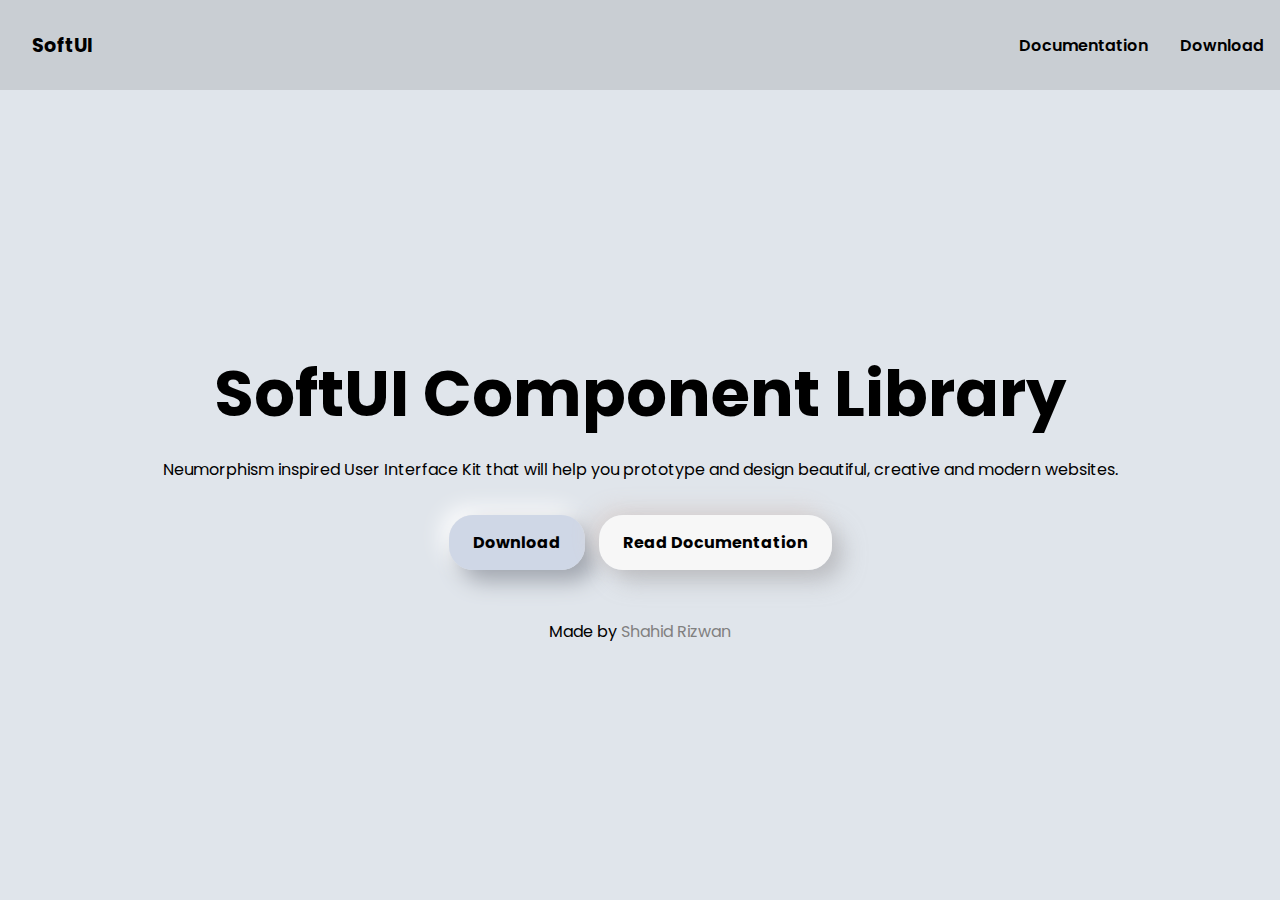
<file: index.html>
<!DOCTYPE html>
<html lang="en">
<head>
    <meta charset="UTF-8">
    <meta http-equiv="X-UA-Compatible" content="IE=edge">
    <meta name="viewport" content="width=device-width, initial-scale=1.0">
    <link rel="stylesheet" href="/index.css">
    <link rel="stylesheet" href="/softui.css">
    <title>SoftUI - Home</title>
</head>
<body>
    <header class="header">
        <div class="logo">Soft<span>UI</span></div>
        <a href="softui.html" class="nav">Documentation</div>
        <a href="/softui.css" class="nav" download="softui">Download</a>
    </header>
    <div class="main">
        <div class="title">SoftUI Component Library</div>
        <div class="description">Neumorphism inspired User Interface Kit that will help you prototype and design beautiful, creative and modern websites.</div>
        <div class="button-container">
            <a href="/softui.css" class="btn btn-pr" download="softui">Download</a>
            <a href="/softui.html" class="btn btn-sec">Read Documentation</a>
        </div>
        <div class="footer">Made by <a class="footer-credit" href="https://twitter.com/shaedrizwan">Shahid Rizwan</a></div>
    </div>
</body>
</html>
</file>
<file: index.css>
@import url('https://fonts.googleapis.com/css2?family=Poppins:wght@400;500;700&display=swap');

*{
    margin: 0;
    font-family: 'Poppins', sans-serif;
}

.header{
    width: 100%;
    background-color: #C9CED3;
    height: 10vh;
    display: flex;
    flex-direction: row;
    justify-content: flex-end;
    align-items: center;
}

.logo{
    justify-self: flex-start;
    margin-right: auto;
    margin-left: 2rem;
    font-weight: bold;
    font-size: 1.2rem;
}

.nav{
    font-weight: 600;
    margin: 0rem 1rem;
    text-decoration: none;
    color: black;
}

.main{
    background-color: #E0E5EB;
    width: 100vw;
    height: 90vh;
    display: flex;
    flex-direction: column;
    align-items: center;
    justify-content: center;
}

.description{
    padding: 1rem 2.5rem;
    margin-bottom: 2rem;
    text-align: center;
}

.footer-credit{
    text-decoration: none;
    color: gray;
}

.footer{
    justify-self: flex-end;
    margin-top: 4rem;
}

.title{
    font-size: 4rem;
    font-weight: bold;
    text-align: center;
}
a{
    color: black;
}


@media(max-width: 800px){
    .title{
        font-size: 2rem;
    }
    .description{
        padding:30px 10px;
    }

    .button-container{
        display: flex;
        flex-direction: column;
    }

    .nav{
        font-size: 0.9rem;
    }
}
</file>
<file: softui.css>
*{
    --primary-color : #cfd7e6;
    --secondary-color : #f7f7f7;
    --info-color: #b1a2d6;
    --success-color: #68c086;
    --warning-color: #dab641;
    --error-color: linear-gradient(145deg, #ff2e2e, #de2727);
}

.btn{
    border-radius: 1.5rem;
    margin: 5px;
    padding: 1rem 1.5rem;
    border: none;
    text-align: center;
    height: 30px;
    font-weight: bold;
    cursor: pointer;
    text-decoration: none;
}

.btn-pr {
    
    background: var(--primary-color);
    box-shadow:  11px 11px 22px #9fa4ad,
                 -7px -7px 22px #ffffff;
}

.btn-sec {
    background: var(--secondary-color);
    box-shadow:  11px 11px 22px #a3a4a796,
                 -7px -7px 22px #dbd5d5;
}

.btn-inf {
    background: var(--info-color);
    box-shadow:  11px 11px 22px #6e7177bd,
                 -7px -7px 22px #ffffff;
}

.btn-scs {
    background: var(--success-color);
    box-shadow:  11px 11px 22px #888b91a2,
                 -7px -7px 22px #ffffff;
}

.btn-wrn {
    background: var(--warning-color);
    box-shadow:  11px 11px 22px #6969649a,
                 -7px -7px 22px #ffffff;
}

.btn-dgr {
    background: var(--error-color);
    box-shadow:  11px 11px 22px #5a5e66c0,
                 -7px -7px 22px #ebe0e0;
}

.alert{
    border-radius: 1rem;
    color: white;
    margin: 2rem;
    padding: 1rem 1.5rem;
    text-align: center;
    width: 70%;
    border: 1px solid rgb(92, 92, 92);
    box-shadow:  11px 11px 22px #9ca4b4,
                 -11px -11px 22px #fdfafa;
}

.alert-inf {
    color: white;
    background: var(--info-color);
}

.alert-dgr {
    color: white;
    background: var(--error-color);
}

.alert-wrn {
    color: white;
    background: var(--warning-color);
}

.alert-scs {
    color: white;
    background: var(--success-color);
}


.form-input {
    border-radius: 1rem;
    background: #e6e7ee;
    color: #18634b;
    box-shadow: inset 2px 2px 5px #b8b9be,inset -3px -3px 7px #fff;
    border: .0625rem solid #d1d9e6;
    padding: 1rem 2rem;
    width: 70%;
    margin: 1rem;

}

.card {
    display: flex;
    flex-direction: column;
    max-width: 20rem;
    border-radius: 1rem;
    padding: 1rem;
    box-shadow:  11px 11px 22px #1f1f1f,
                 -7px -7px 22px #ffffff;
    margin: 2rem;
}

.card-title {
    /* border: 2px solid white; */
    padding: 0.5rem;
    border-bottom: 1px solid white;
    margin-bottom: 1rem;
}

.card-heading {
    font-weight: bold;
    padding:0.5rem;
}

.card-body {
    padding: 0.5rem;
}

.card-pr {
    background-color: var(--primary-color);
    color: black;
}

.card-sec{
    background-color: var(--secondary-color);
}

.card-sec > .card-title {
    border-bottom: 2px solid black;
}

.card-scs {
    background-color: var(--success-color);;
}

.card-wrn {
    background-color: var(--warning-color);
}


.avatar{
    border-radius: 50%;
    margin: 1rem;
    box-shadow:  9px 9px 15px #8d8d8d,
             -9px -9px 15px #ffffff;
}
.avatar-xs{
    width: 4rem;
    height: 4rem;
}

.avatar-s{
    width: 6rem;
    height: 6rem;
}

.avatar-m{
    width: 10rem;
    height: 10rem;
}

.avatar-l{
    width: 15rem;
    height: 15rem;
}

.toast {
    position: relative;
    max-width: 20rem;
    border-radius: 1rem;
    padding: 2rem;
    box-shadow:  11px 11px 22px #1f1f1f,
                 -7px -7px 22px #ffffff;
    margin: 2rem;
    background-color: #cfa1a1;
}

.toast-heading {
    padding-left: 1rem;
    font-weight: bold;
}

.toast-body{
    padding: 2rem 1rem 1rem 1rem;
}


.toast-x {
    position: absolute;
    right: 1rem;
    cursor: pointer;
    border: 1px solid rgb(192, 190, 190);
    padding: 0.5rem;
    border-radius: .5rem;
}

.modal {
    max-width: 30rem;
    border-radius: 1rem;
    padding: 2rem;
    box-shadow:  11px 11px 22px #1f1f1f,
                 -7px -7px 22px #ffffff;
    margin: 2rem;
    background-color: #9cc5e9;
    min-height: auto;
}

.modal-title{
    padding: 1rem;
    font-weight: bold;
    text-align: center;
}

.modal-msg {
    text-align: center;
}

.modal-btns{
    display:flex;
    flex-direction: row;
    justify-content: flex-end;
    cursor: pointer;
}

.modal-btns-pr{
    border-radius: 1rem;
    box-shadow:  11px 11px 22px #27272791,
                 -7px -7px 22px #808080c2;
    margin: 1rem;
    text-align: center;
    color: white;
    background: var(--primary-color);
    padding: 0.5rem 1rem;
}

.modal-btns-sec{
    border-radius: 1rem;
    box-shadow:  11px 11px 22px #27272791,
                 -7px -7px 22px #a0a0a0c2;
    margin: 1rem;
    text-align: center;
    color: rgb(0, 0, 0);
    background: var(--secondary-color);
    padding: 0.5rem 1rem;
}

.title-h1{
   color: #000000;
   font-size: 2rem;
   font-weight: bold;
   text-shadow: 
   -8px -8px 12px rgb(255, 255, 255),
   8px 8px 12px rgba(119, 98, 98, 0.336);
   caret-color:#262626;
}

.title-h2{
    color: #000000;
    font-size: 1.5rem;
    text-shadow: 
    -8px -8px 12px rgb(255, 255, 255),
    8px 8px 12px rgba(119, 98, 98, 0.336);
    caret-color:#262626;
}

.title-h3{
    color: #000000;
    text-shadow: 
    -8px -8px 12px rgb(255, 255, 255),
    8px 8px 12px rgba(119, 98, 98, 0.336);
    caret-color:#262626;
}

.title-h4{
    color: #000000;
    text-shadow: 
    -8px -8px 12px rgb(255, 255, 255),
    8px 8px 12px rgba(119, 98, 98, 0.336);
    caret-color:#262626;
}

.title-h5{
    color: #000000;
    text-shadow: 
    -8px -8px 12px rgb(255, 255, 255),
    8px 8px 12px rgba(119, 98, 98, 0.336);
    caret-color:#262626;
}

.title-h6{
    color: #000000;
    text-shadow: 
    -8px -8px 12px rgb(255, 255, 255),
    8px 8px 12px rgba(119, 98, 98, 0.336);
    caret-color:#262626;
}

.img-thumb{
    max-width: 150px;
    max-height:150px;
    border-radius: 20px;
    box-shadow:  9px 9px 15px #8d8d8d,
             -9px -9px 15px #ffffff;
    margin: 1rem;
}

.img-s{
    max-width: 250px;
    max-height: 250px;
    border-radius: 20px;
    box-shadow:  9px 9px 15px #8d8d8d,
             -9px -9px 15px #ffffff;
    margin: 1rem;
}

.img-m{
    max-width: 350px;
    max-height: 350px;
    border-radius: 20px;
    box-shadow:  9px 9px 15px #8d8d8d,
             -9px -9px 15px #ffffff;
    margin: 1rem;
}

.img-l{
    max-width: 450px;
    max-height: 450px;
    border-radius: 20px;
    box-shadow:  9px 9px 15px #8d8d8d,
             -9px -9px 15px #ffffff;
    margin: 1.5rem;
}

.lists{
    background-color: #d4cccc;
    padding: 2rem 2rem;
    margin:1rem;
    border-radius: 20px;
    box-shadow:  9px 9px 15px #8d8d8d,
             -9px -9px 15px #ffffff;
}

.lists > li {
    background-color: #E0E5EB;
    margin: 1rem;
    padding: 0.5rem;
    border-radius: 10px;
    box-shadow:  9px 9px 15px #ccc3c3,
             -9px -9px 15px #e4dfdf93;
}

.badge{
    max-width: auto;
    max-height: auto;
    position: relative;
    margin: 1rem;
    background-color: #d4cccc;
    padding: 1rem;
    border-radius: 10px;
}

.badge-icon{
    width: 30px;
    height: 30px;
}

.badge-notif{
    position: absolute;
    left: 85%;
    top: 5%;
    font-size: small;
}

.badge-text{
    font-size: 15px;
    font-weight: 600;

}
</file>
